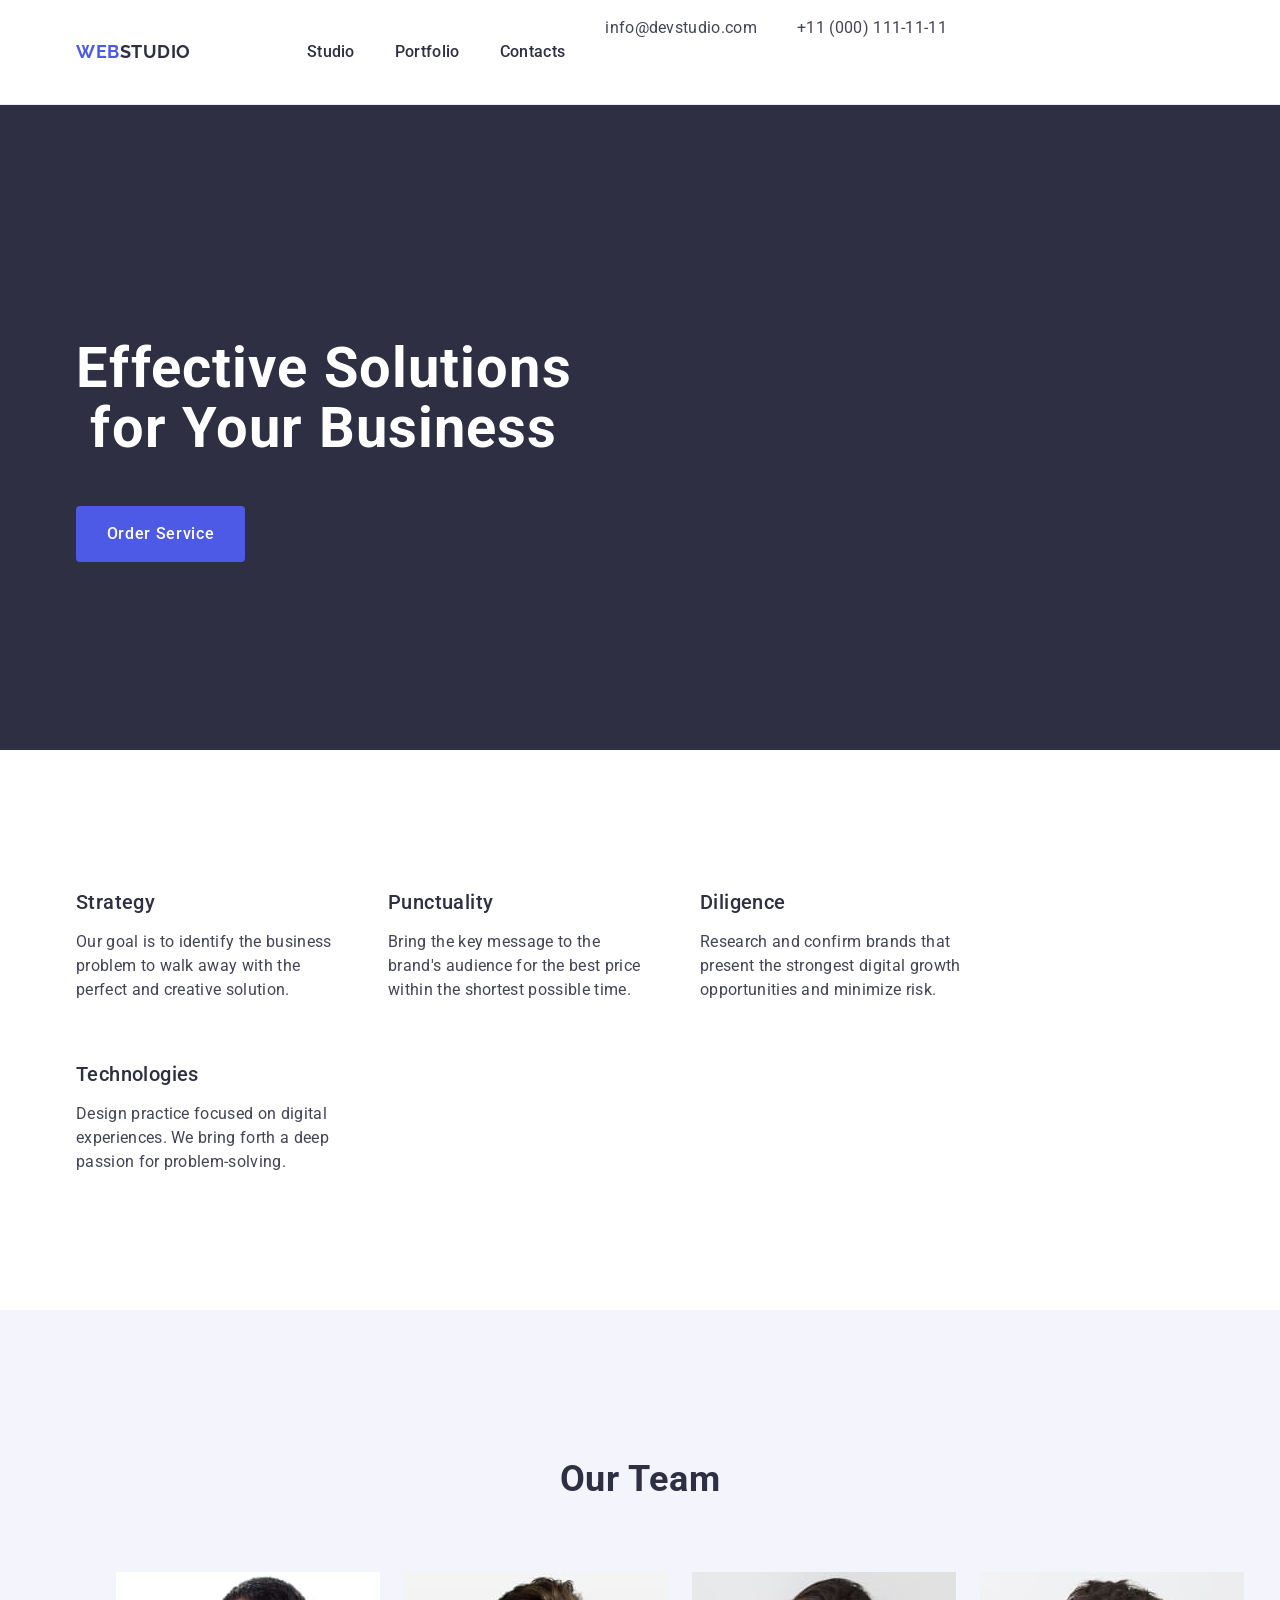
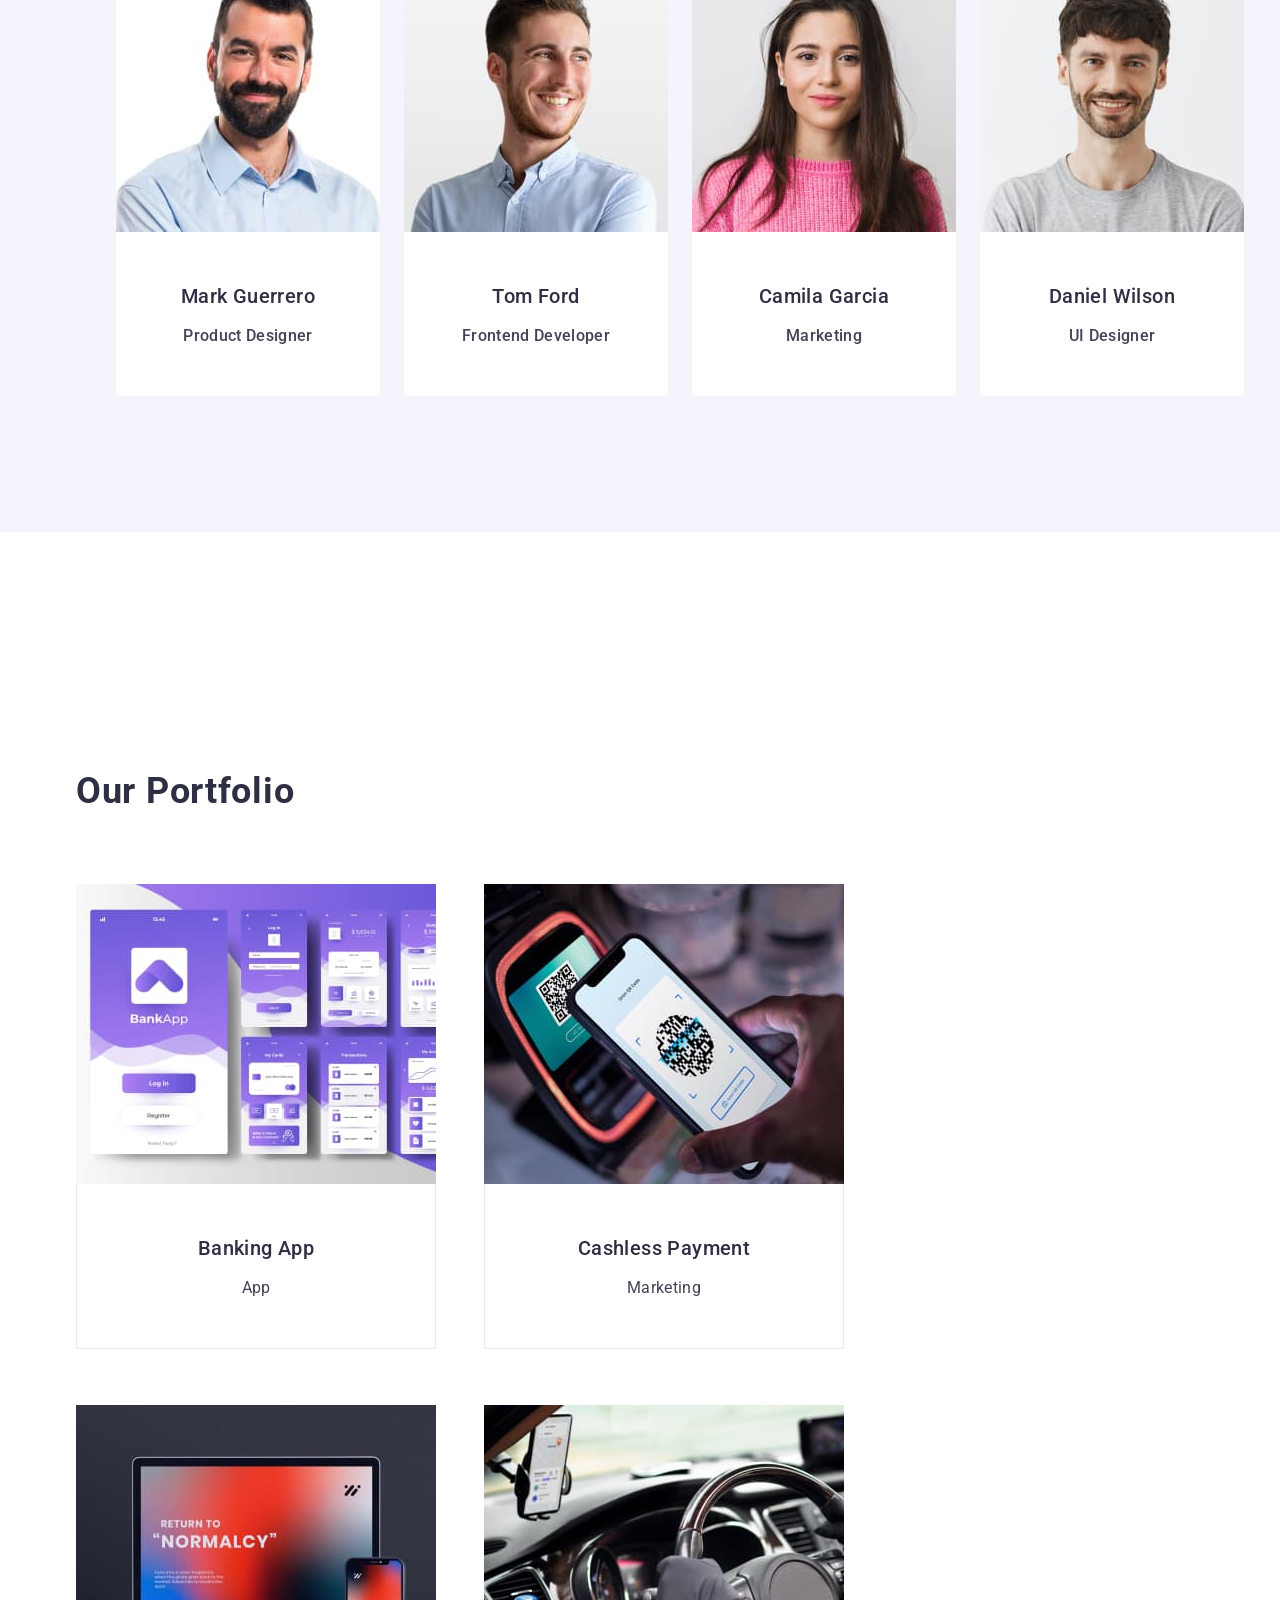
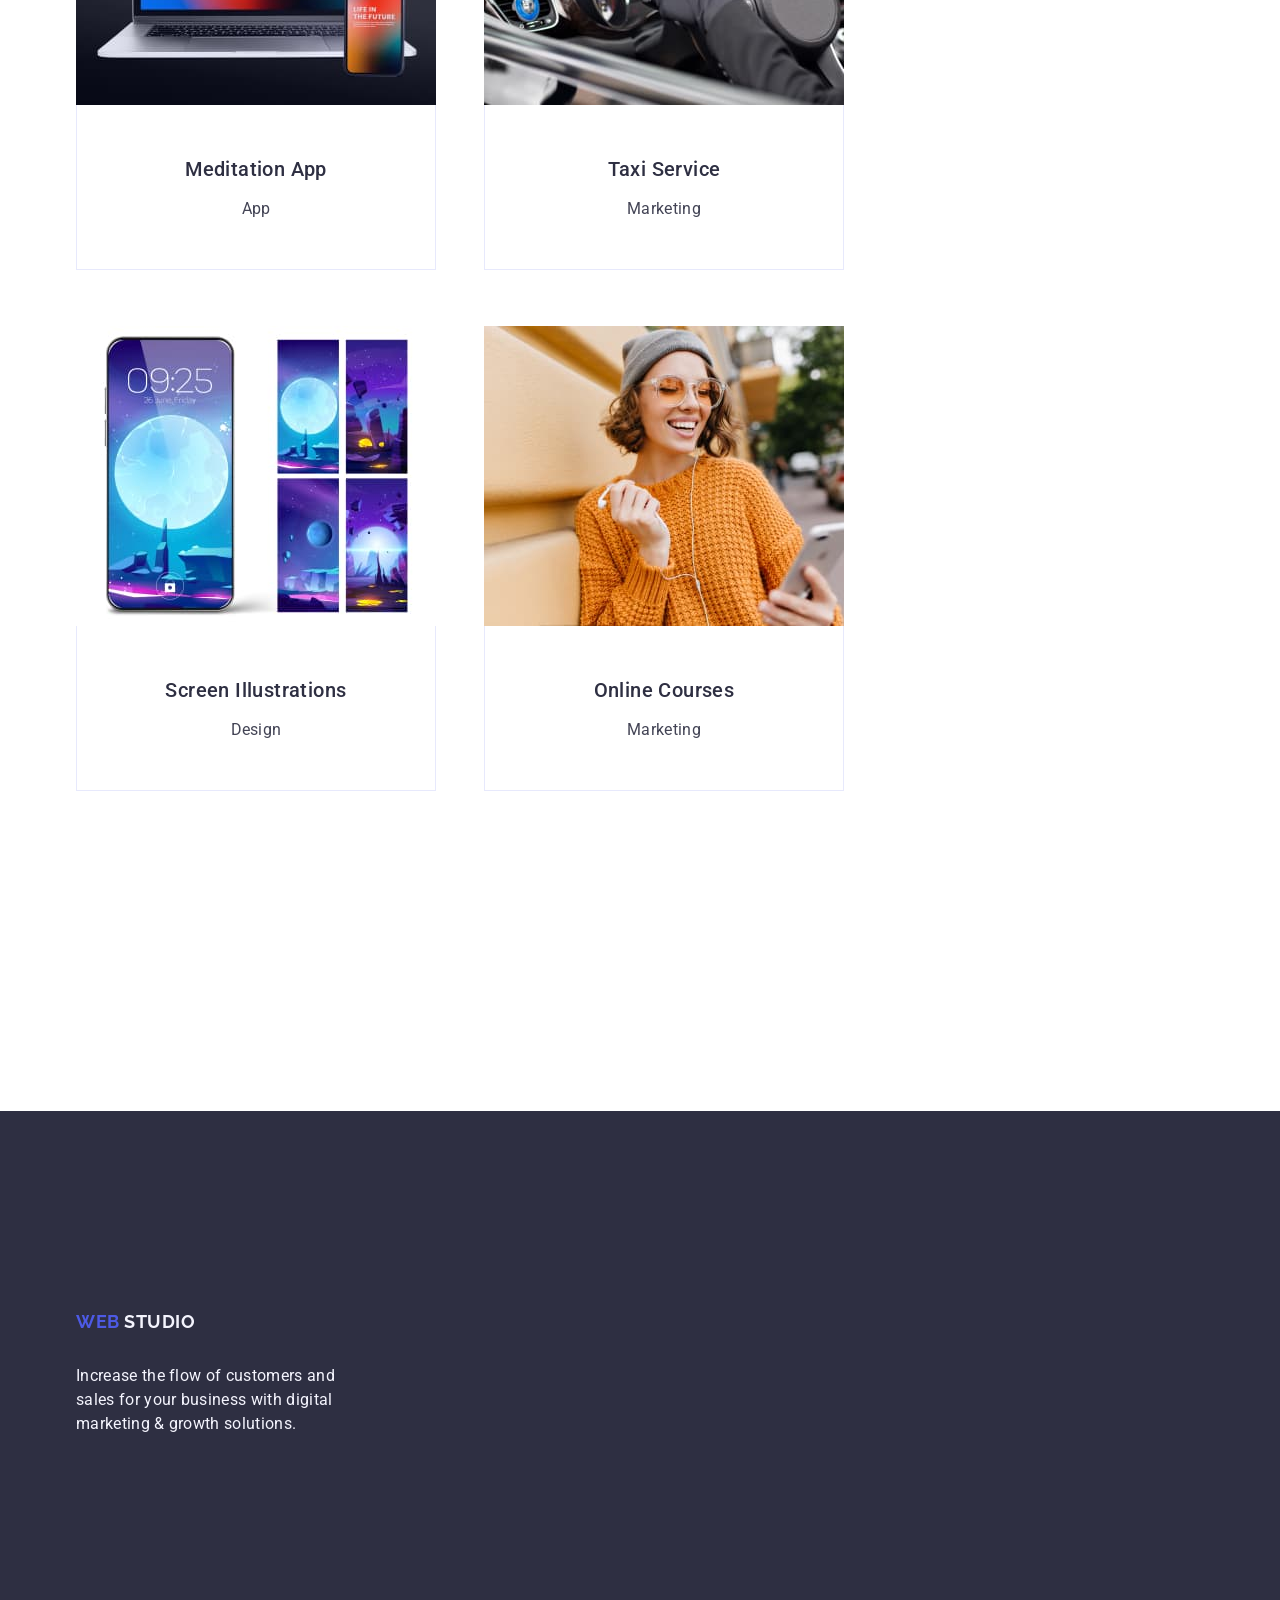
<file: index.html>
<!DOCTYPE html>
<html lang="en">
    <head>
    <meta charset="UTF-8">
    <meta http-equiv="X-UA-Compatible" content="IE=edge">
    <meta name="viewport" content="width=device-width, initial-scale=1.0">
    <title> WebStudio</title>
    <link rel="stylesheet" href="https://cdnjs.cloudflare.com/ajax/libs/modern-normalize/2.0.0/modern-normalize.min.css">
    <link rel="preconnect" href="https://fonts.googleapis.com">
    <link rel="preconnect" href="https://fonts.gstatic.com" crossorigin>
    <link href="https://fonts.googleapis.com/css2?family=Raleway:ital,wght@0,700;1,700&family=Roboto:wght@400;500;700&display=swap" rel="stylesheet">
    <link rel="stylesheet" href="./css/styles.css">
</head>

<body>
    
<header class="page-header">  
    <div class="header-box container">
        <nav class="page-navigation">
            <a class="page-logo" href="./index.html"> Web<span class="text-italic">Studio</span></a>
            <ul class="page-menu">
                <li class="menu-item"><a class="menu-link" href="./index.html">Studio</a></li>
                <li class="menu-item"><a class="menu-link" href="">Portfolio</a></li>
                <li class="menu-item"> <a class="menu-link" href="">Contacts</a></li>
                   
            </ul>
        </nav> 

        <address class="contacts">   
            <ul class="page-contacts">
                <li class="contacts-item"><a class="contacts-link" href="mailto:info@devstudio.com"> info@devstudio.com</a></li>
                <li class="contacts-item"><a class="contacts-link" href="tel:+110001111111">+11 (000) 111-11-11</a></li>
                
            </ul>
        </address>

    </div>
</header>

<main>

<section class="hero">
    <div class="hero-box container">
        <h1 class="page-hero">Effective Solutions for Your Business</h1>
        <button class="hero-button" type="button">Order Service</button>  
    </div> 
</section>


<section class="feature-box">
    <div class="container">
        <h2 class="visually-hidden">Feature</h2> 
        <ul class="menu-feature">
            <li class="feature-item">
                <h3 class="page-featurebox">Strategy</h3>
                <p class="text-feature">Our goal is to identify the business
                problem to walk away with the perfect and creative solution.</p>
          </li>
            
            <li class="feature-item"> 
                <h3 class="page-featurebox">Punctuality</h3>
                <p class="text-feature">Bring the key message to the brand's audience for the best 
                price within the shortest possible time.</p>
           </li>     
           
           <li class="feature-item">
            <h3 class="page-featurebox">Diligence</h3>
                <p class="text-feature">Research and confirm brands that present 
                        the strongest digital growth opportunities and minimize risk.</p>
            </li>
    
            <li class="feature-item">
            <h3 class="page-featurebox">Technologies</h3>
                <p class="text-feature">Design practice focused on digital experiences.
                        We bring forth a deep passion for problem-solving.</p>
            </li>
        </ul>
    </div>
    

</section>                    



<section class="team-box">
<div class="container">
    <h2 class="page-ourteam">Our Team</h2>
    <ul class="menu-ourteam">
        <li class="ourteam-item">
            <img src="./images/mark-guerrero.jpg" alt="Foto Mark Guerrero" width="264">
            <div class="badge">
                <h3 class="teammate">Mark Guerrero</h3>
                <p class="text-ourteam">Product Designer</p> 
            </div>          
        </li>
        
        <li class="ourteam-item">
            <img src="./images/tom-ford.jpg" alt="Foto Tom Ford" width="264">
            <div class="badge">
                <h3 class="teammate">Tom Ford</h3> 
                <p class="text-ourteam">Frontend Developer</p> 
            </div>        
        </li>
        
        <li class="ourteam-item">
            <img src="./images/camila-garcia.jpg" alt="Foto Camila Garcia" width="264">
            <div class="badge">
                <h3 class="teammate">Camila Garcia</h3>
                <p class="text-ourteam">Marketing</p> 
            </div> 
        </li>
        
        <li class="ourteam-item">
            <img src="./images/daniel-wilson.jpg" alt="Foto Daniel Wilson" width="264">
            <div class="badge">
                <h3 class="teammate">Daniel Wilson</h3>
                <p class="text-ourteam">UI Designer</p>
            </div>      
        </li>
   </ul>
</div>
    
</section>

<section class="portfolio-box">
    <div class="portfolio-box container">
    <h2 class="page-portfolio">Our Portfolio</h2>
    <ul class="menu-portfolio">
        
        <li class="portfolio-item">
            <img class="picture-list-img" src="./images/bankapp.jpg" alt="Foto Banking APP" width="360">

        <div class="item-container">
            <h3 class="ourservice">Banking App</h3>
            <p class="text-portfolio">App</p>
        </div>
        </li>
        

        <li class="portfolio-item">
            <img class="picture-list-img" src="./images/handy.jpg" alt="Foto QR Code" width="360">

        <div class="item-container">
            <h3 class="ourservice">Cashless Payment</h3>
            <p class="text-portfolio">Marketing</p>
        </div>
        </li>

        <li class="portfolio-item">
            <img class="picture-list-img" src="./images/pc.jpg" alt="Picture Laptop" width="360">

            <div class="item-container">
            <h3 class="ourservice">Meditation App</h3>
            <p class="text-portfolio">App</p>
        </div>
        </li>

        <li class="portfolio-item">
            <img class="picture-list-img" src="./images/auto.jpg" alt="Driver photo" width="360">

            <div class="item-container">
            <h3 class="ourservice">Taxi Service</h3>
            <p class="text-portfolio">Marketing</p>
        </div>
        </li>

        <li class="portfolio-item">
            <img class="picture-list-img" src="./images/screensaver.jpg" alt="Screen Illustrations" width="360">

            <div class="item-container">
            <h3 class="ourservice">Screen Illustrations</h3>
            <p class="text-portfolio">Design</p>
        </div>
        </li>

        <li class="portfolio-item">
            <img class="picture-list-img" src="./images/lisa.jpg" alt="Picture of a girl" width="360">
            <div class="item-container">
            <h3 class="ourservice">Online Courses</h3>
            <p class="text-portfolio">Marketing</p>
        </div>
           
        </li>
    </ul>
</div>
</section>

</main>

<footer class="page-footer">
    <div class="page-footer container">

        <a class="page-footer-logo" href="./index.html"> Web <span class="text-logo-footer">Studio</span></a>
        <p class="text-footer" >Increase the flow of customers and sales for your business with digital marketing & growth solutions.</p>
    
    </div>
</footer>
</body>
</html>
</file>
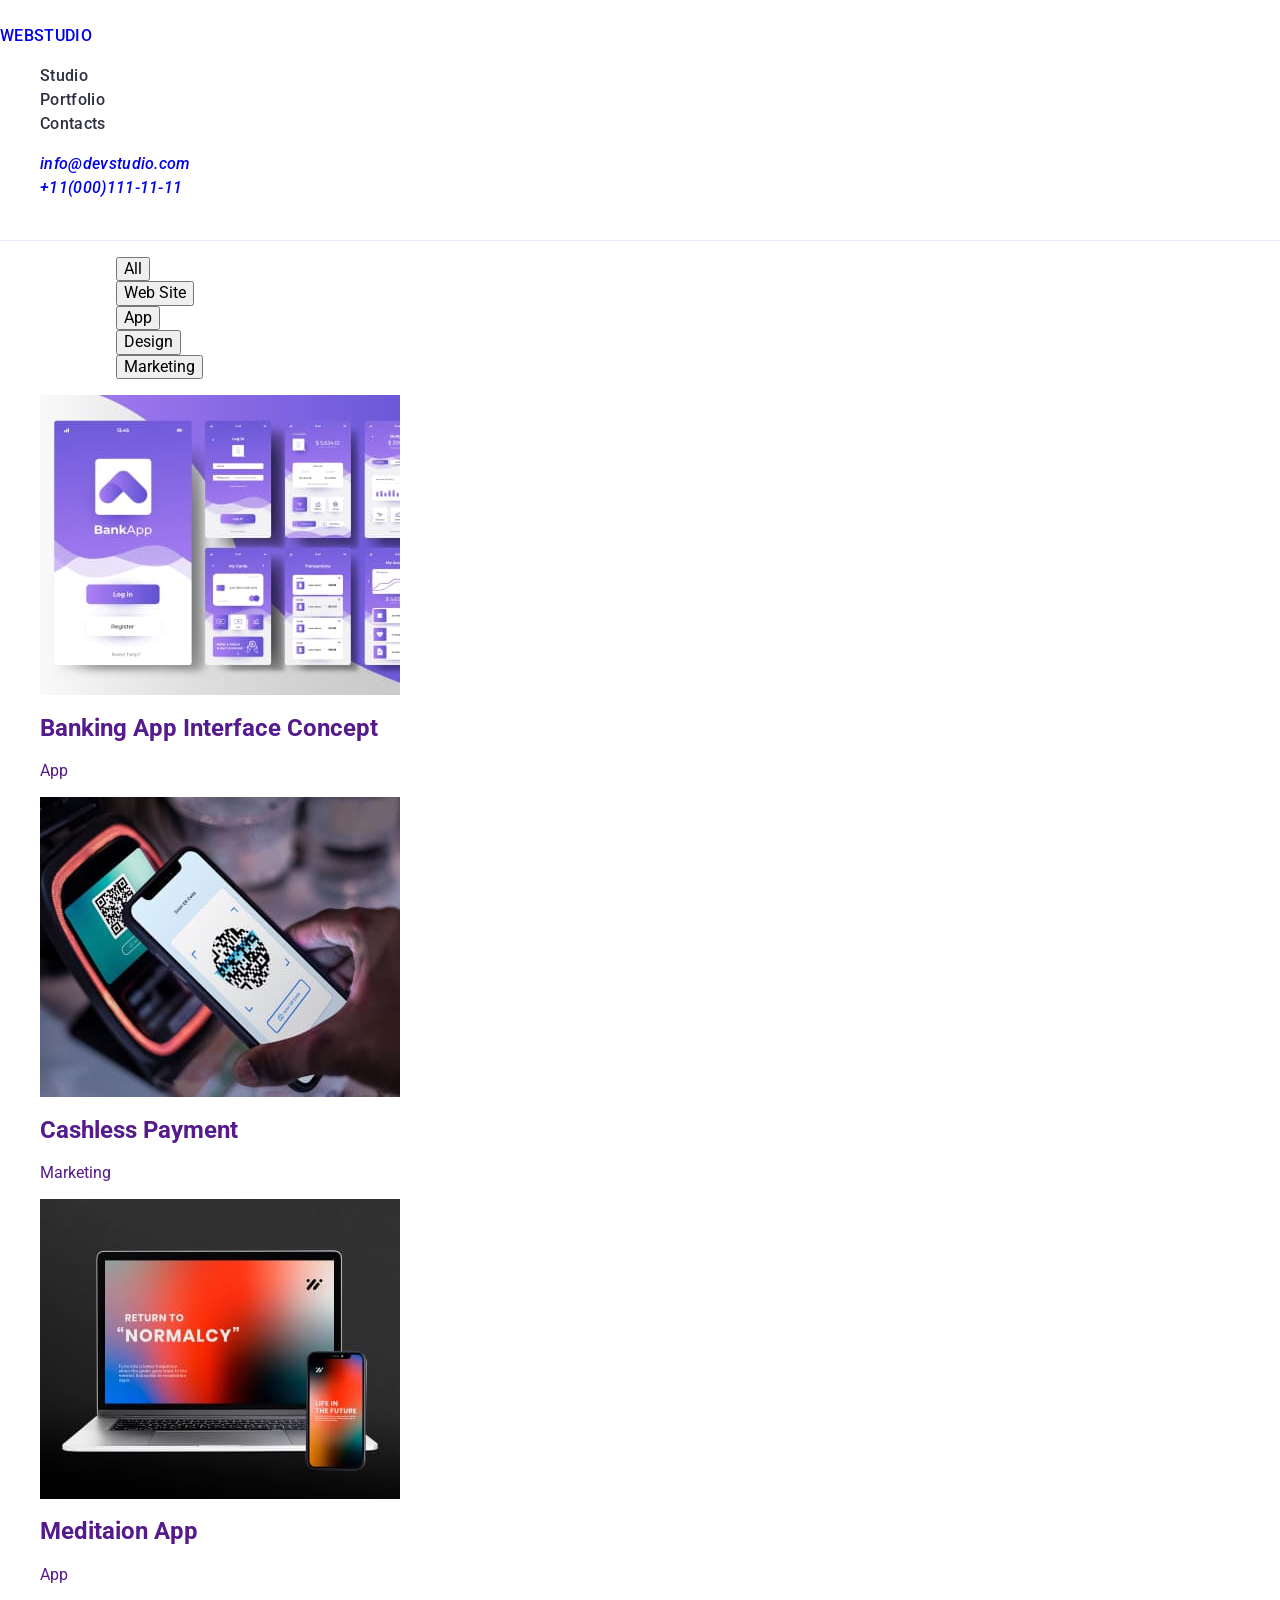
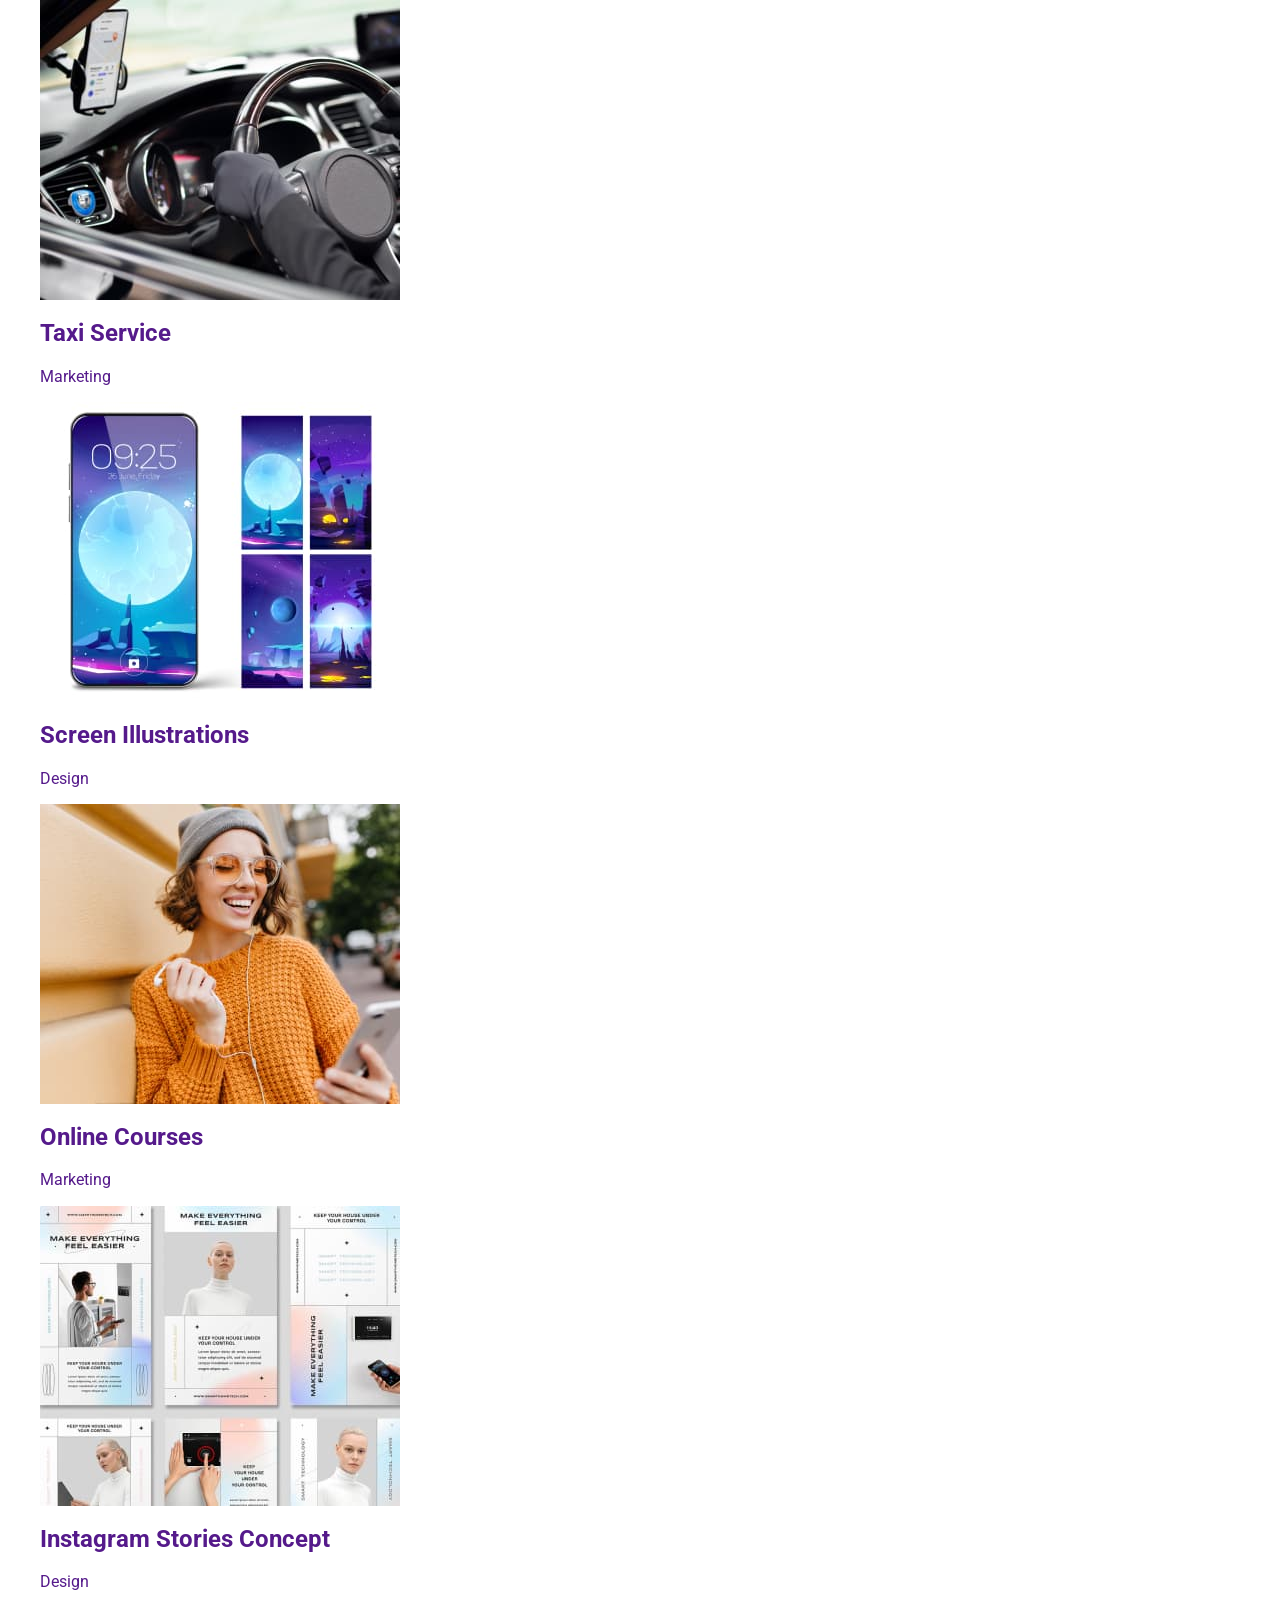
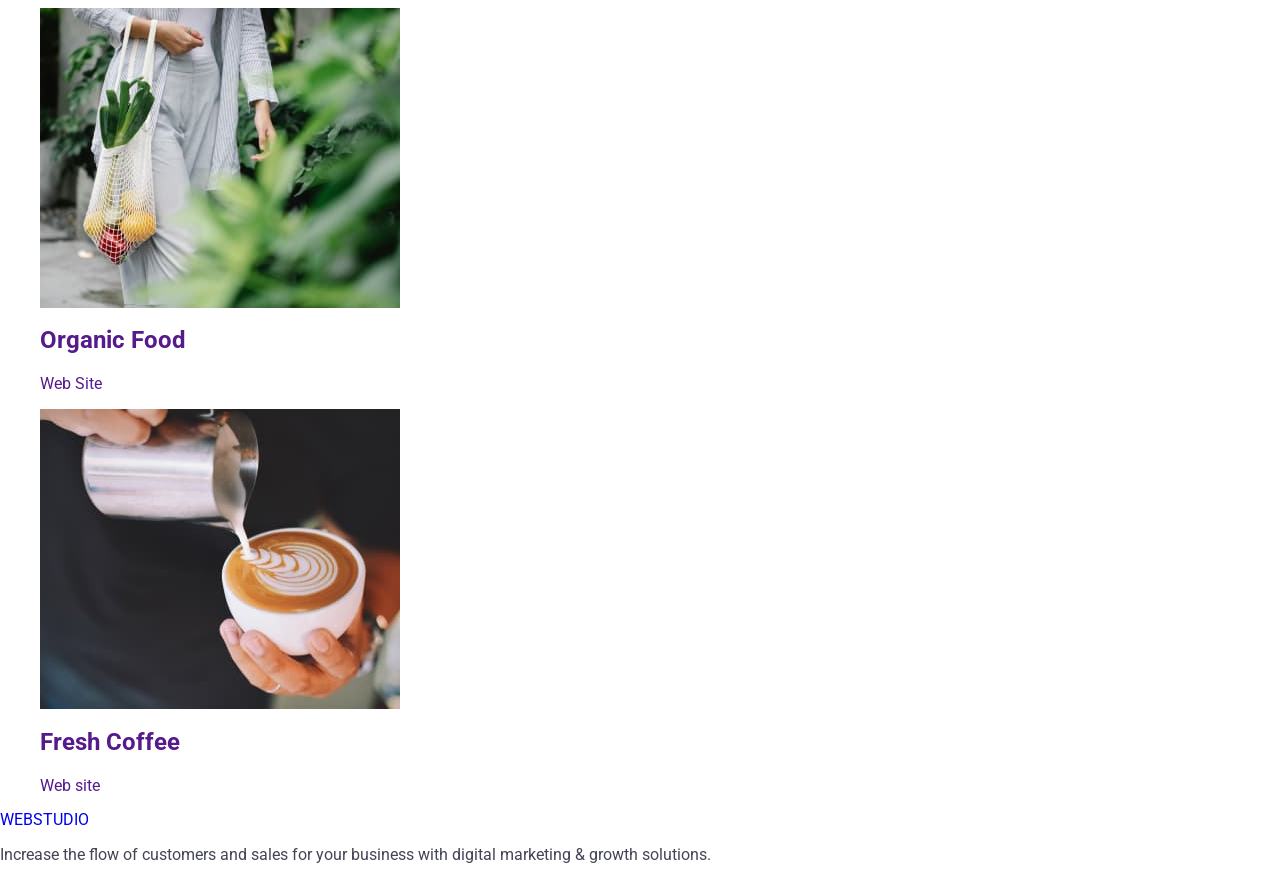
<file: portfolio.html>
<!DOCTYPE html>
<html lang="en">
<head>
    <meta charset="UTF-8">
    <meta http-equiv="X-UA-Compatible" content="IE=edge">
    <meta name="viewport" content="width=device-width, initial-scale=1.0">
    <title>Portfolio</title>
    <link rel="preconnect" href="https://fonts.googleapis.com"/>
    <link rel="preconnect" href="https://fonts.gstatic.com" crossorigin/>
    <link rel="stylesheet" href="https://cdn.jsdelivr.net/npm/modern-normalize@1.1.0/modern-normalize.min.css"/>
    <link href="https://fonts.googleapis.com/css2?family=Raleway:wght@800&family=Roboto:wght@400;500;700;900&display=swap" rel="stylesheet"/>
    <link rel="stylesheet" href="./css/styles.css"/>
</head>
<body>
<!--Header section-->
<header class="page-header">
  <nav class="menu-link">
  <a class="logo-link" href="./index.html">WEB<span class="header-span">STUDIO</span></a>             
      <ul>
      <li><a class="menu-link" href="./studio.html">Studio</a></li>
      <li><a class="menu-link" href="./portfolio.html">Portfolio</a></li>
      <li><a class="menu-link" href="#">Contacts</a></li> 
      </ul>
<!--Contactes-->
<address class="contacts-container">
    <ul class="list-address">
      <li><a class="mail-link" href="info@devstudio.com">info@devstudio.com</a></li>
      <li><a class="tel-link" href="tel:+11(000)111-11-11">+11(000)111-11-11</a></li>
    </ul>
</address> 
</nav>
</header>
  <main>
    <section>
        <div class="container">
<!-- filter -->
          <ul class="filter-list">
            <li class="menu">
              <button class="button-active" type="button">All</button>
            </li>
            <li class="menu">
              <button class="button-web" type="button">Web Site</button>
            </li>
            <li class="menu">
              <button class="button-app" type="button">App</button>
            </li>
            <li class="menu">
              <button class="button-design" type="button">Design</button>
            </li>
            <li class="menu">
              <button class="btn" type="button">Marketing</button>
            </li>
          </ul>
        </div>
<!-- information -->
      <div class="exercise" style="align-items:center">
          <ul class="information">
            <li class="menu">
              <a class="link" href="">
                <img
                  src="./images/bankingapp.jpg"
                  alt="Banking App Interface Concept"
                  width="360"
                  height="300"/>

                <h2 class="subtitle">Banking App Interface Concept</h2>
                <p class="text">App</p></a>
            </li>
            <li class="menu">
              <a class="link" href="">
                <img
                  src="./images/cashless.jpg"
                  alt="Cashless Payment"
                  width="360"
                  height="300"/>

                <h2 class="subtitle">Cashless Payment</h2>
                <p class="text">Marketing</p></a>
            </li>
            <li class="menu">
              <a class="link" href="">
                <img
                  src="./images/meditationapp.jpg"
                  alt="Meditaion App"
                  width="360"
                  height="300"/>

                <h2 class="subtitle">Meditaion App</h2>
                <p class="text">App</p></a>
            </li>
            <li class="menu">
              <a class="link" href="">
                <img
                  src="./images/taxi.jpg"
                  alt="Taxi Service"
                  width="360"
                  height="300"/>

                <h2 class="subtitle">Taxi Service</h2>
                <p class="text">Marketing</p></a>
            </li>
            <li class="menu">
              <a class="link" href="">
                <img
                  src="./images/screen.jpg"
                  alt="Screen Illustrations"
                  width="360"
                  height="300"/>

                <h2 class="subtitle">Screen Illustrations</h2>
                <p class="text">Design</p></a>
            </li>
            <li class="menu">
              <a class="link" href="">
                <img
                  src="./images/onlinecourses.jpg"
                  alt="Online Courses"
                  width="360"
                  height="300"/>

                <h2 class="subtitle">Online Courses</h2>
                <p class="text">Marketing</p></a>
            </li>
            <li class="menu">
              <a class="link" href="">
                <img
                  src="./images/instagramstories.jpg"
                  alt="Instagram Stories Concept"
                  width="360"
                  height="300"/>

                <h2 class="subtitle">Instagram Stories Concept</h2>
                <p class="text">Design</p></a>
            </li>
            <li class="menu">
              <a class="link" href="">
                <img
                  src="./images/organicfood.jpg"
                  alt="Organic Food"
                  width="360"
                  height="300"/>

                <h2 class="subtitle">Organic Food</h2>
                <p class="text">Web Site</p></a>
            </li>
            <li class="menu">
              <a class="link" href="">
                <img
                  src="./images/freshcoffee.jpg"
                  alt="Fresh Coffee"
                  width="360"
                  height="300"/>

                <h2 class="subtitle">Fresh Coffee</h2>
                <p class="text">Web site</p></a>
            </li>
          </ul>
        </div>
      </section>
    </main>
<!-- Footer -->
    <footer class="footer">
      <a class="logo-link" href="./index.html">WEB<span class="footer-span">STUDIO</span></a>   
      <p class="ad">Increase the flow of customers and sales for your business with digital marketing & growth solutions.</p>  
  </footer>
  </body>
</html>
</file>
<file: css/styles.css>
/*  Правила для скидання маркерів та підкреслювання   */

ul, ol {
    list-style-type: none;
}

a {
    text-decoration: none;
}

/*   Перетворення картинки в блоковий елемент  */

img {
    display: block;
}

/*    Интерактивный курсов лодошка   */

button {
    cursor: pointer;

}

/*   Шрифты,фон и стили */

body {
    font-family: "Roboto", sans-serif;
    color: #434455;
    background-color: #FFFFFF;
}

.page-logo {
    font-family: "Raleway", sans-serif;
    font-weight: 700;
    font-size: 18px;
    line-height: 1.17;
    letter-spacing: 0.03em;
    text-transform: uppercase;
    color: #4d5ae5;

}

.page-logo:hover {
    color: #404bbf;
}

.page-logo:focus {
    color: #404bbf;
}

.text-italic {
    color: #2e2f42;
}

/*   Header   */

.page-header {
    border-bottom: 1px solid #e7e9fc;
}

.header-box {
    display: flex; 
}

.container {
    width: 1158px; 
    margin: 0 auto;
    padding: 0 15px;
}

.page-navigation {
    display: flex; 
    align-items: center; 

}

.page-menu {
    display: flex; 
    gap: 40px;
}

.page-logo {
    margin-right: 76px;
}

.menu-item {
    display: flex; 
    gap: 40px;
}

.menu-link {
    font-weight: 500;
    line-height: 1.5;
    letter-spacing: 0.02em;
    padding: 24px 0;
    color: #2e2f42;

}

.menu-link:focus,
.menu-link:hover {
    color: #404BBF;
}

.contacts {
    font-style: normal;
}

.page-contacts {
    display: flex;
    gap: 40px;
}

.contacts-link {
    font-size: 16px;
    line-height: 1.5;
    letter-spacing: 0.02em;
    color: #434455;

}
 
.contacts-link:hover,
.contacts-link:focus {
    color: #404bbf;

}

.menu-item :focus {
    color: #404bbf;

}

/*   Section 1 Hero+button*/

.hero {
    background-color: #2e2f42;
    padding: 188px 0;
}

.page-hero {
    font-size: 56px;
    line-height: 1.07;
    text-align: center;
    letter-spacing: 0.02em;
    max-width: 496px; 
    color: #ffffff;
}

.hero-button {
    background-color: #4D5AE5;
    border-radius: 4px; 
    cursor: pointer; 
    font-weight: 500;
    line-height: 1.5;
    letter-spacing: 0.04em;
    display: block; 
    min-width: 169px;
    height: 56px;
    border: none;
    color: #ffffff;
    
}

.hero-button:hover,
.hero-button:focus {
    background-color:  #404BBF;
}


/*      Section 2 Feature   */

.page-featurebox {
    font-weight: 500;
    font-size: 20px;
    line-height: 1.2;
    letter-spacing: 0.02em;
    margin-bottom: 8px; 
    color: #2e2f42;

}

.visually-hidden {
    position: absolute;
    width: 1px;
    height: 1px;
    margin: -1px;
    border: 0;
    padding: 0;
    white-space: nowrap;
    clip-path: inset(100%);
    clip: rect(0 0 0 0);
    overflow: hidden;
  }

.text-feature {
    line-height: 1.5;
    letter-spacing: 0.02em;
}

.feature-box {
    padding: 120px 0;

}

.menu-feature {
    list-style-type: none;
    padding: 0;
    margin: 0;
    display: flex; 
    flex-wrap: wrap;
    gap: 24px; 
}

.feature-item {
    flex-basis: calc((100% - 3 * 24px) / 4);
    margin-right: 24px;
    width: calc((100% - 72px) / 4);
}
feature-item:nth-child(4n){
    margin-right: 0;
}


/*   Sectione 3 Our Team  */

.team-box {
    background-color: #F4F4FD; 
    padding-top: 120px; 
    padding-bottom: 120px;
}

.page-ourteam {
    font-size: 36px;
    line-height: 1.11;
    text-align: center;
    letter-spacing: 0.02em;
    text-transform: capitalize;
    margin-bottom: 72px; 
    color: #2e2f42;
}

.menu-ourteam {
    display: flex;
    gap: 24px; 
}

.ourteam-item {
    width: calc((100% - 48px) / 3);
    border-radius: 0px 0px 4px 4px; 
    background-color: #FFFFFF;
}

.badge {
    padding: 32px 0;
}

.ourteam-item,
.teammate {
    font-weight: 500;
    font-size: 20px;
    line-height: 1.2;
    letter-spacing: 0.02em;
    color: #2e2f42;

}

.text-ourteam {
    font-size: 16px;
    line-height: 1.5;
    letter-spacing: 0.02em;
    text-align: center;  
    color: #434455;
}

.teammate {
    text-align: center; 
    margin-bottom: 8px;
}

/*   Sectione 4 Portfolio   */

.portfolio-box {
    padding-top: 120px; 
    padding-bottom: 120px; 
    background-color:  #FFFFFF;
}

.page-portfolio,
.menu-portfolio {
    display: flex;
    flex-wrap: wrap; 
    text-align: center;
    padding: 0;
    margin: 0;
    column-gap: 24px;
    row-gap: 48px; 
    margin-bottom: 72px;
    font-size: 36px;
    line-height: 1.11;
    letter-spacing: 0.02em;
    text-transform: capitalize;
    color: #2e2f42;
}

.item-container {
    border: 1px solid #e7e9fc; 
    border-top: none; 
    box-sizing: border-box;
    padding: 32px 16px;
    margin-bottom: 8px;  
}

.ourservice {
    margin-bottom: 8px;
}

.text-portfolio {
    font-size: 16px;
    line-height: 1.5;
    letter-spacing: 0.02em; 
    color: #434455;
}

.ourservice {
    font-weight: 500;
    font-size: 20px;
    line-height: 1.2;
    letter-spacing: 0.02em;
}


.portfolio-item {
    width: calc((100% - 48px) / 3);
    margin-right: 24px;
}

portfolio-item:nth-child(3n) {
    margin-right: 0;
}


/*   Footer   */
.page-footer {
    background-color: #2e2f42;
    padding-top: 100px; 
    padding-bottom: 100px;
}

.page-footer-logo {
    display: inline-block;
    font-family: "Raleway", sans-serif;
    font-weight: 700;
    font-size: 18px;
    line-height: 1.17;
    letter-spacing: 0.03em;
    margin-bottom: 16px;
    text-transform: uppercase;
    color: #4d5ae5;
    
}

.text-logo-footer {
    color: #f4f4fd;
}

.text-footer {
    color: #F4F4FD;
    line-height: 1.5;
    letter-spacing: 0.02em;
    max-width: 264px;
}
</file>
